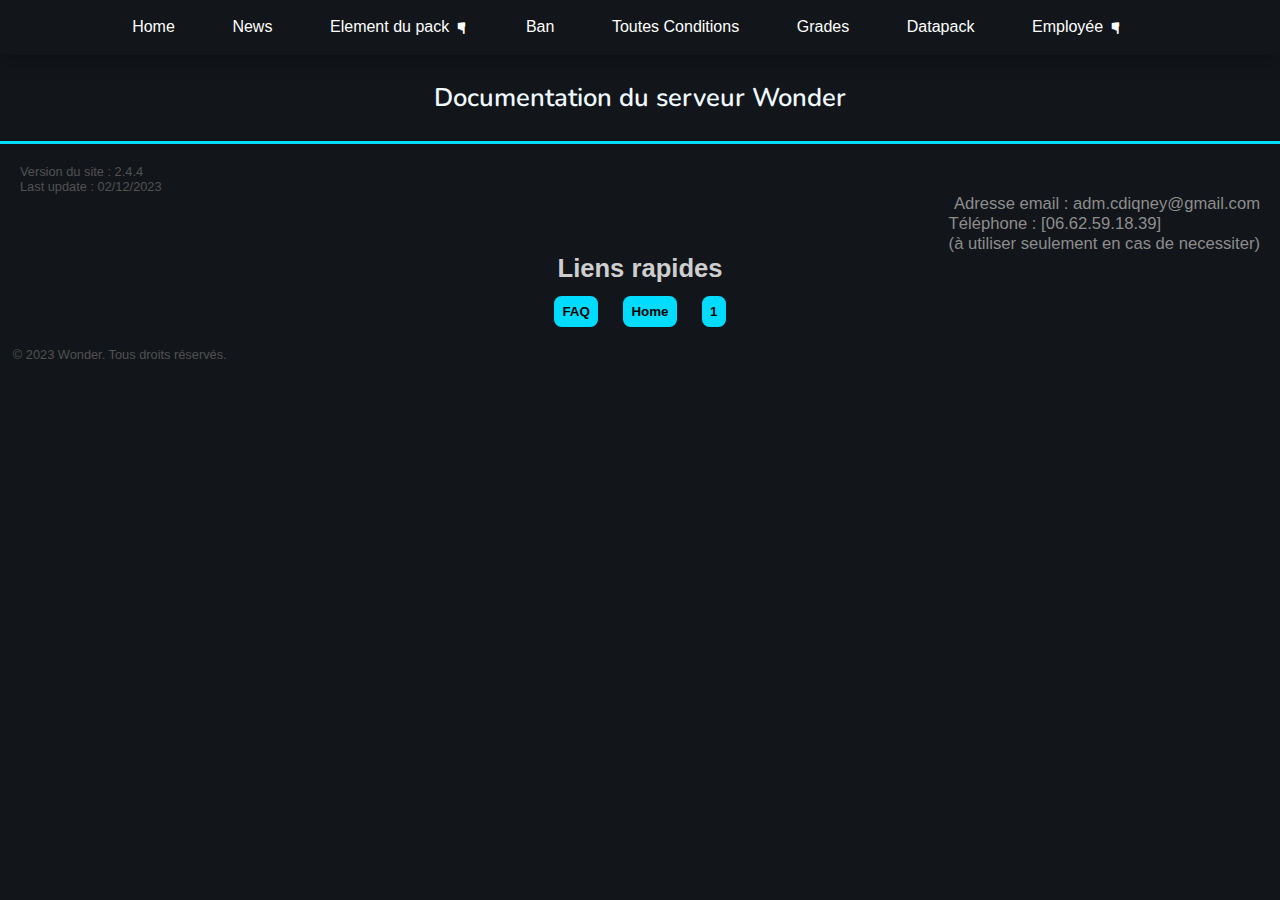
<file: Documentation/index.html>
<!DOCTYPE html>
<html lang="en">
<head>
    <meta charset="UTF-8">
    <meta name="viewport" content="width=device-width, initial-scale=1.0">
    <title>Documentation | Wonder</title>
    <link rel="stylesheet" href="style.css">
    <link rel="stylesheet" href="autrestyle.css">
    <link rel="stylesheet" href="https://fonts.googleapis.com/css2?family=Material+Symbols+Outlined:opsz,wght,FILL,GRAD@24,400,0,0" />
    <link rel="shortcut icon" href="img/logo wonder.png" type="image/x-icon">
</head>
<body>
    <div id="passwordModalcust" class="modalcust">
        <div class="modalcust-content">
          <div class="divIDimg">
            <img class="imgID" src="img/Wonder ID.png" alt="My Wonder ID" >
          </div>
            <h2>Entrez le mot de passe</h2>
            <h1 class="EcranTP">Malheureusement la magie ne fonctionne<br>pas encore sur téléphone,<br>Rend toi sur un ordinateur pour pouvoir y acceder !</h1>
            <input type="password" id="passwordInput" placeholder="Votre MDP">
            <button id="checkPassword">Vérifier</button>
            <p class="P1">Des problèmes avec votre Identifiant ?<br>Contact ton superieur</p>
            <div class="footer-bottom">
              <p>&copy; 2023 Wonder. Tous droits réservés.</p>
          </div>
        </div>
    </div>

    <div id="overlay"></div>
    <script src="script.js"></script>
    <ul>
        <li><a href="index.html">Home</a></li>
        <li><a href="#news">News</a></li>
        <li class="dropdown">
            <a href="javascript:void(0)" class="dropbtn">Element du pack<div class="rotation-container">&#x261B;</div></a>
            <div class="dropdown-content">
              <a href="objets.html">Objet</a>
              <a href="son.html">Son</a>
            </div>
          </li>
        <li><a href="ban.html">Ban</a></li>
        <li><a href="ban.html">Toutes Conditions</a></li>
        <li><a href="ban.html">Grades</a></li>
        <li><a href="objets.html">Datapack</a></li>
        <li class="dropdown">
          <a href="javascript:void(0)" class="dropbtn">Employée<div class="rotation-container">&#x261B;</div></a>
          <div class="dropdown-content">
            <a href="#">CastMember</a>
            <a href="builder.html">Builder</a>
            <a href="technicien.html">Technicien</a>
            <a href="#">Directeur</a>
            <a href="#">Administrateur</a>
            <a href="#">Designer</a>
            <a href="#">Manager</a>
          </div>
        </li>
      </ul>


      <button id="scrollToTopBtn" onclick="scrollToTop()">
        <span class="material-symbols-outlined">
            expand_less
            </span>
      </button>
        <!--         closing navbar  -->
    
    <h1 class="title">Documentation du serveur Wonder</h1>
    <!-- <div class="container">
        <div class="box">Création du site intranet</div>
        <div class="box">Contenu 2</div>
    </div>-->

    <footer>
      <div class="footer-content">
          <div class="footer-section contact">
              <h3 class="vrsite">Version du site : 2.4.4<br>Last update : 02/12/2023</h3>
              <p>Adresse email : adm.cdiqney@gmail.com</p>
              <p>Téléphone : [06.62.59.18.39]<br>(à utiliser seulement en cas de necessiter)</p>
          </div>
          <h3 class="T-lienR">Liens rapides</h3>
          <div class="hrbuttonFoot">
                  <button>FAQ</button>
                  <button onclick="window.location.href='index.html'">Home</button>
                  <button>1</button>
          </div>
  
          <!--<div class="footer-section social">
              <h3>R</h3>
              <ul>
                  <li><a href="#" target="_blank"><i class="fab fa-facebook"></i></a></li>
                  <li><a href="#" target="_blank"><i class="fab fa-twitter"></i></a></li>
                  <li><a href="#" target="_blank"><i class="fab fa-instagram"></i></a></li>
              </ul>
          </div>-->
      </div>
  
      <div class="footer-bottom">
          <p>&copy; 2023 Wonder. Tous droits réservés.</p>
      </div>
  </footer>
</body>
</html>
</file>
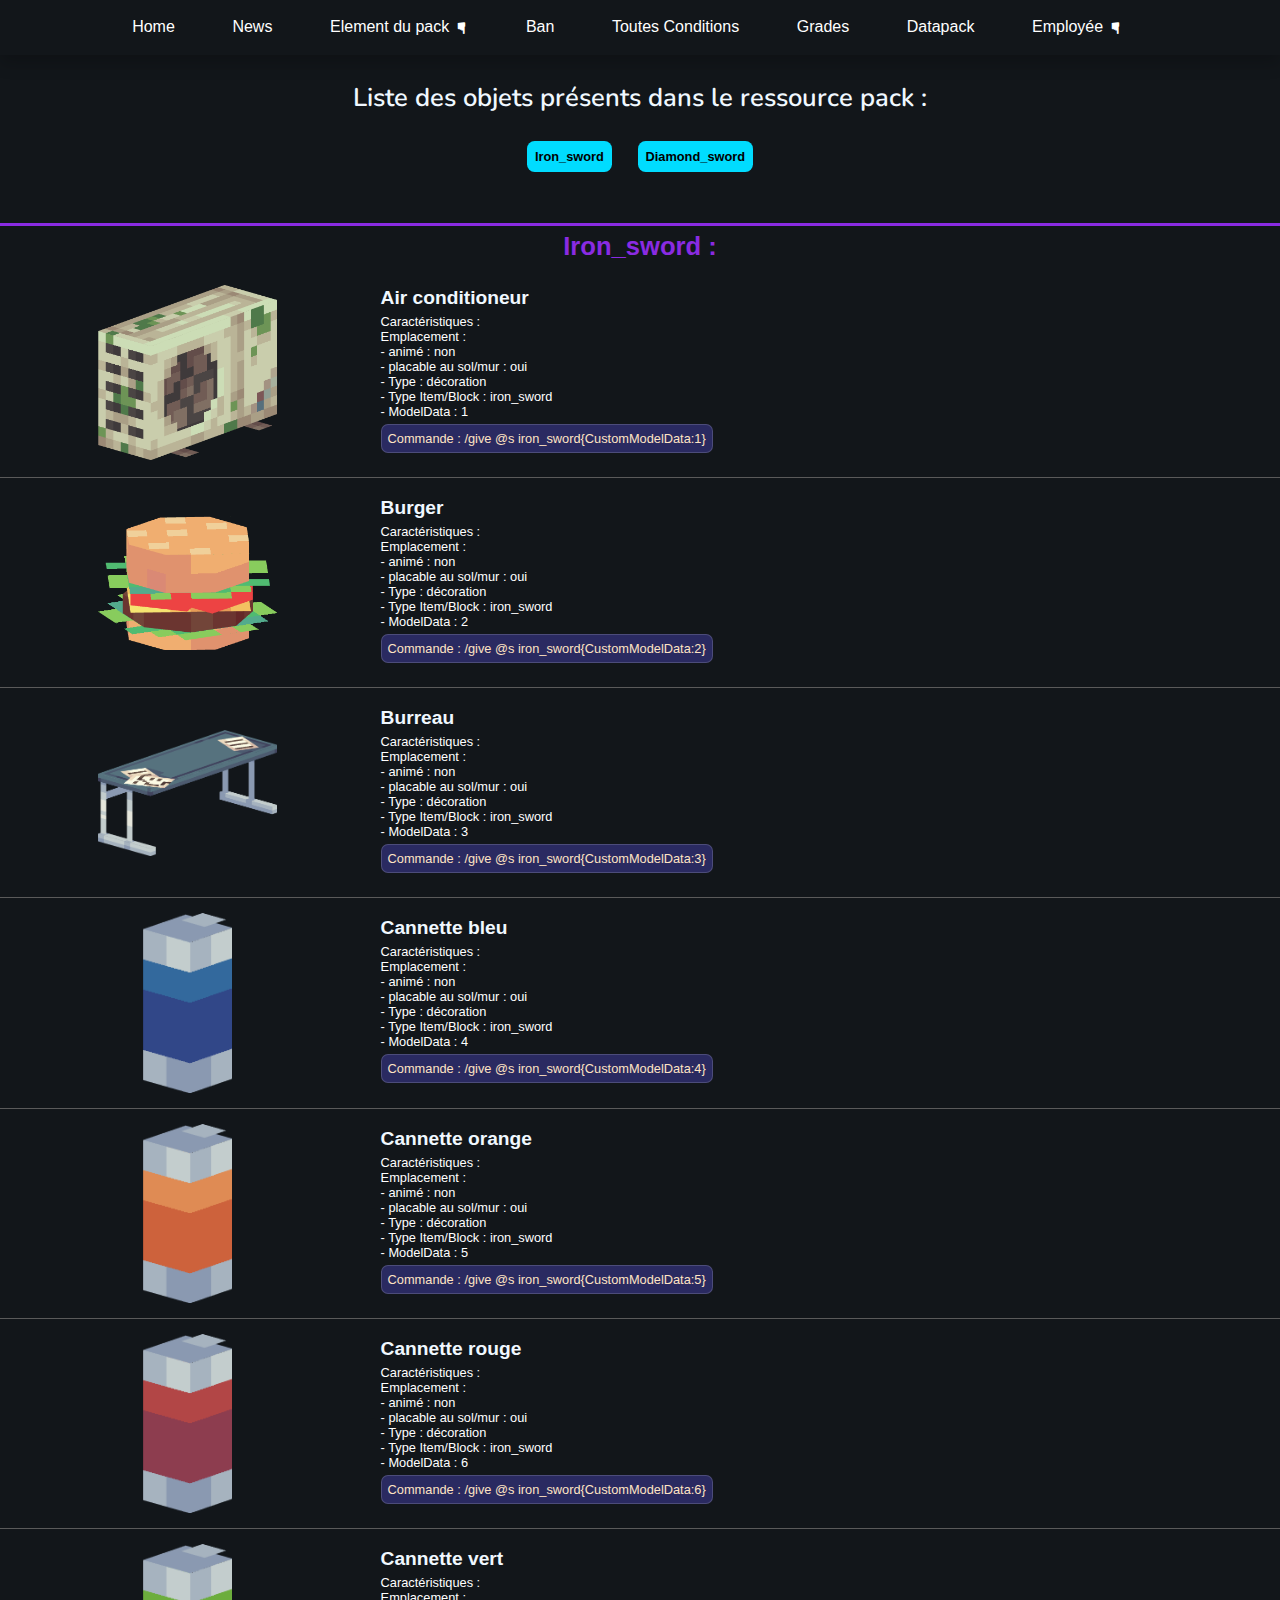
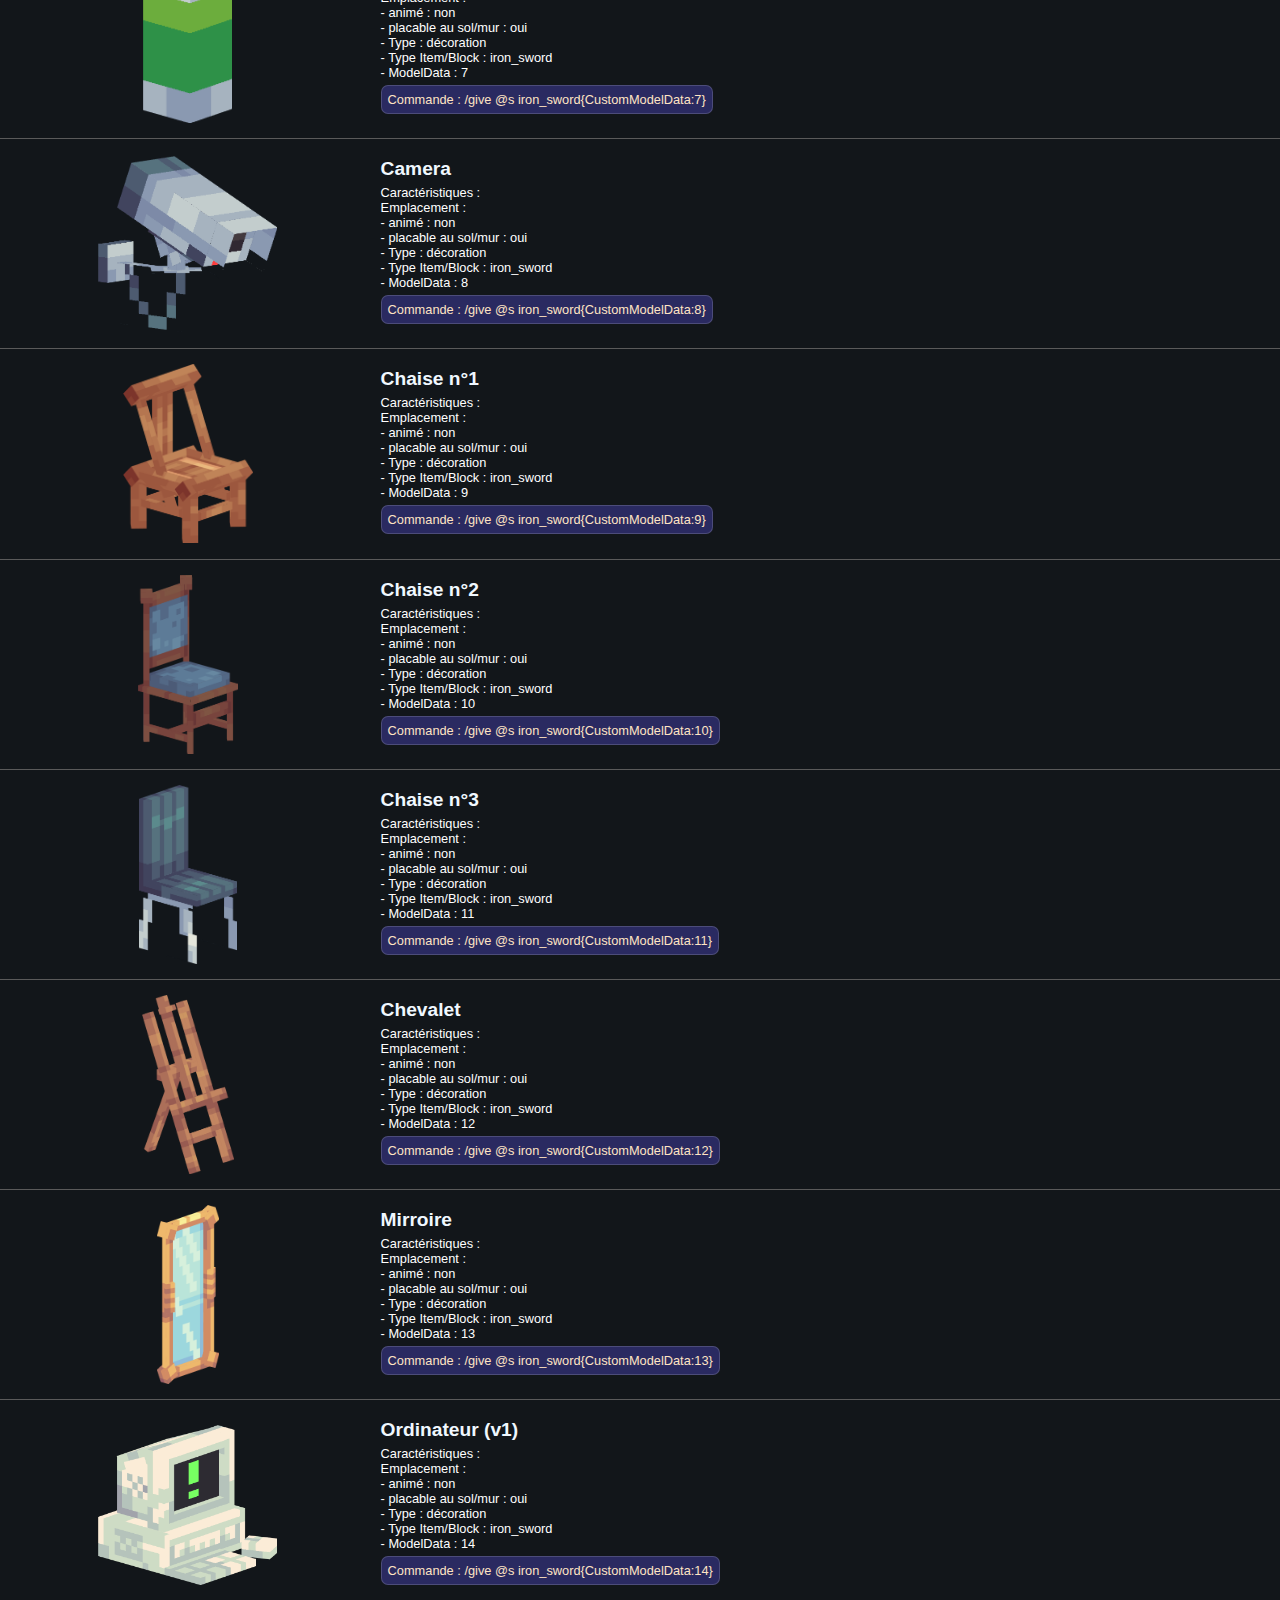
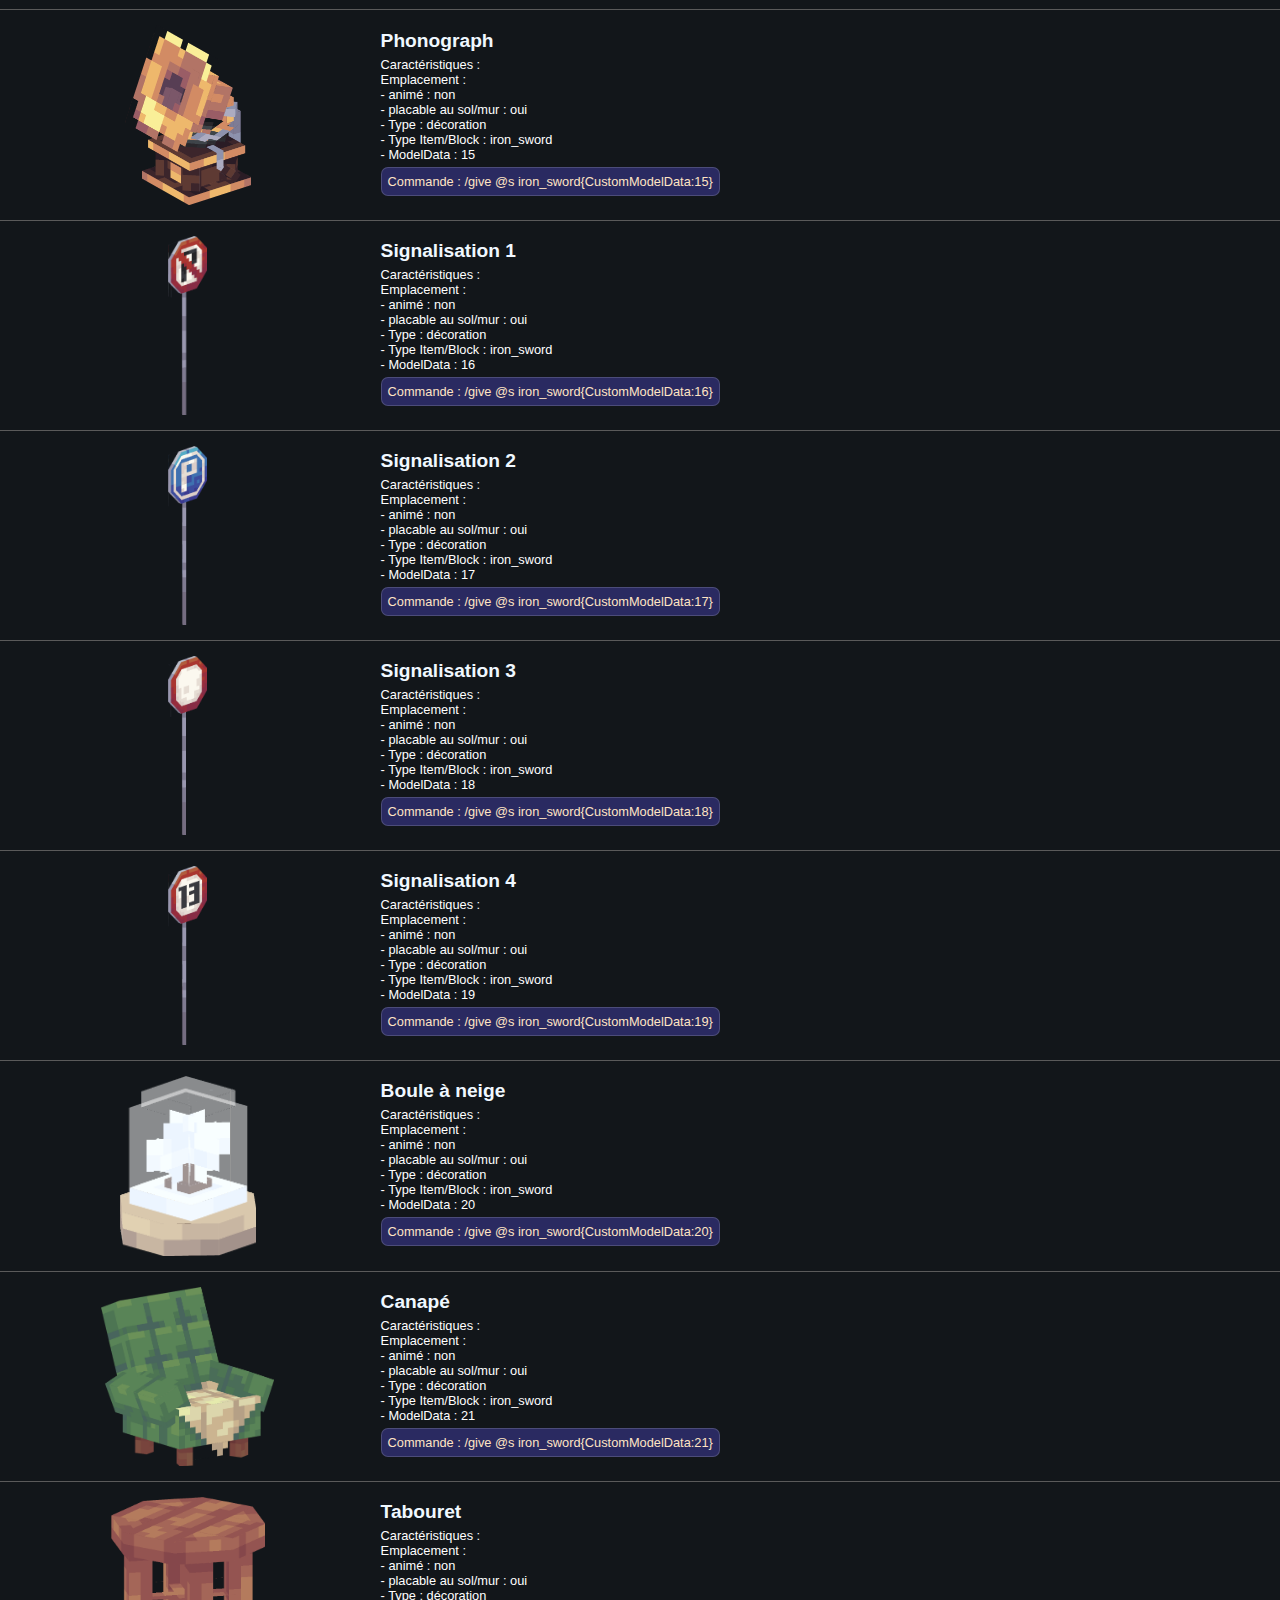
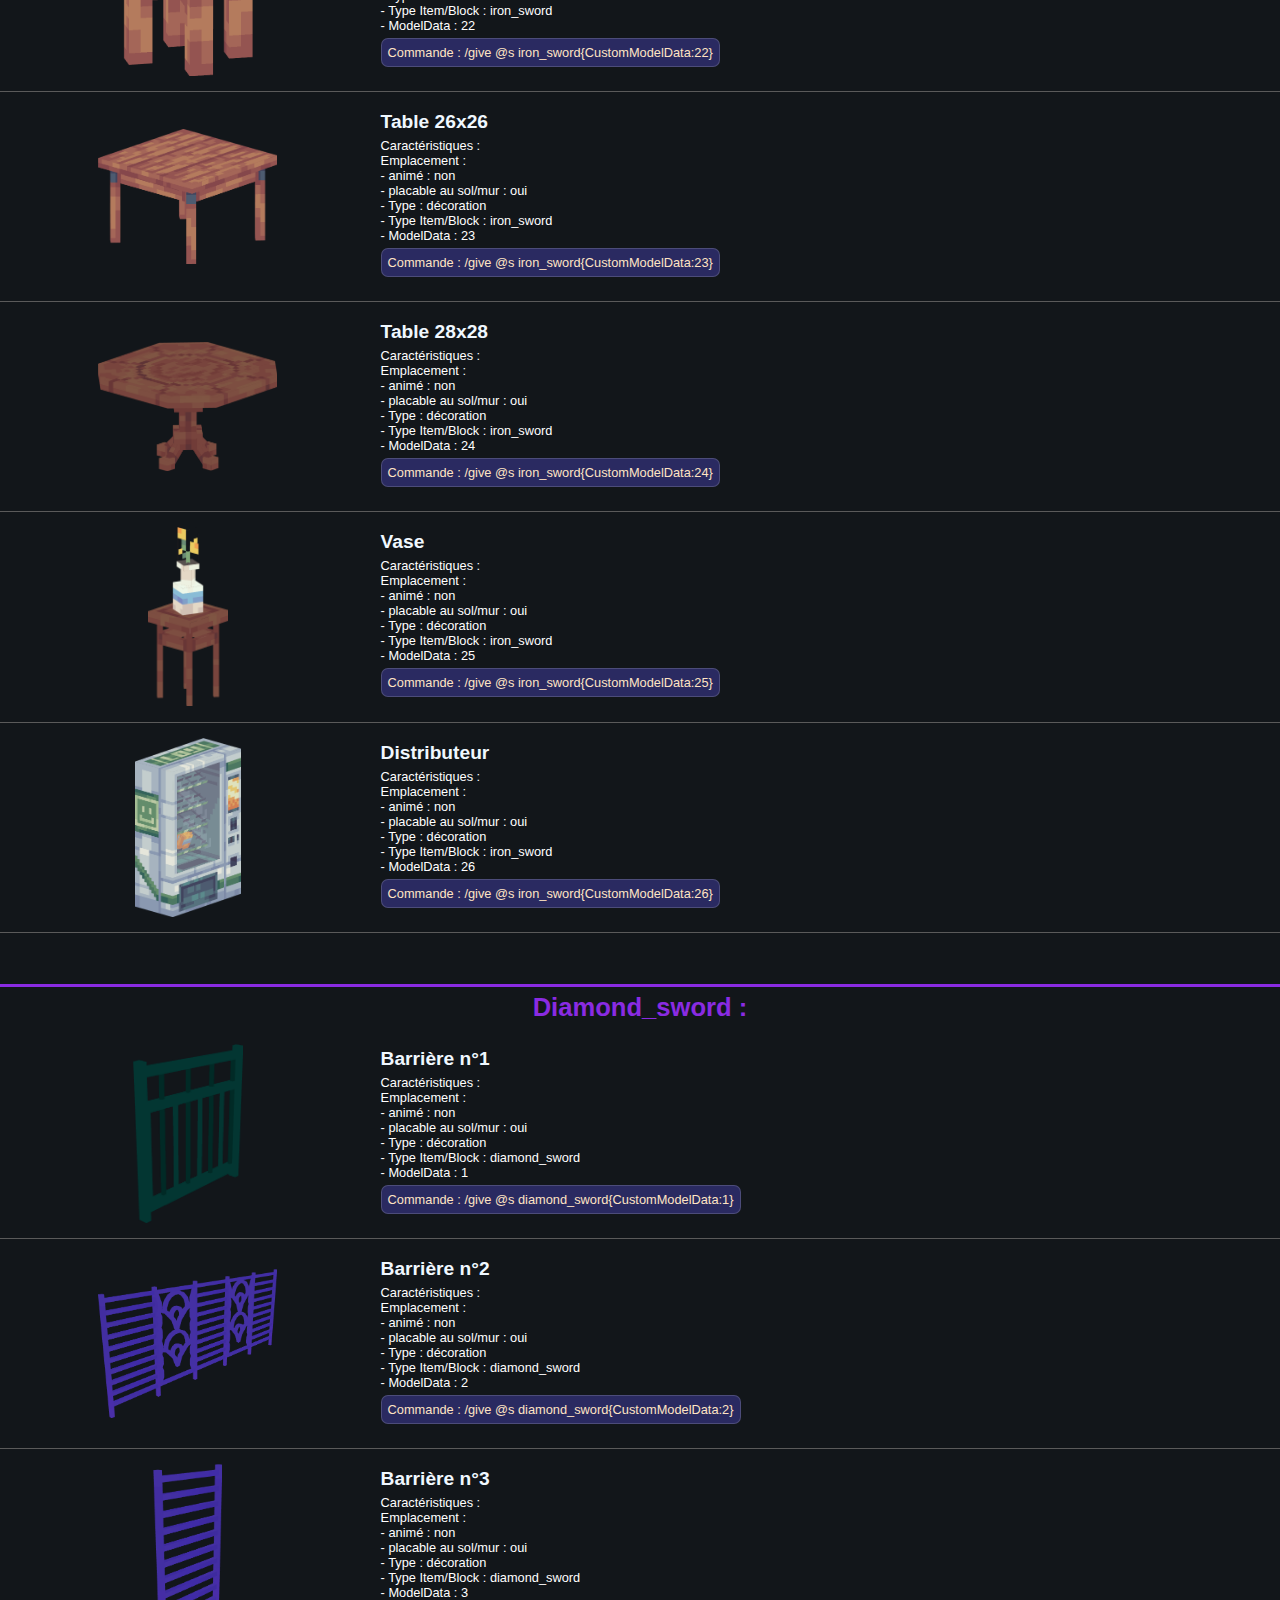
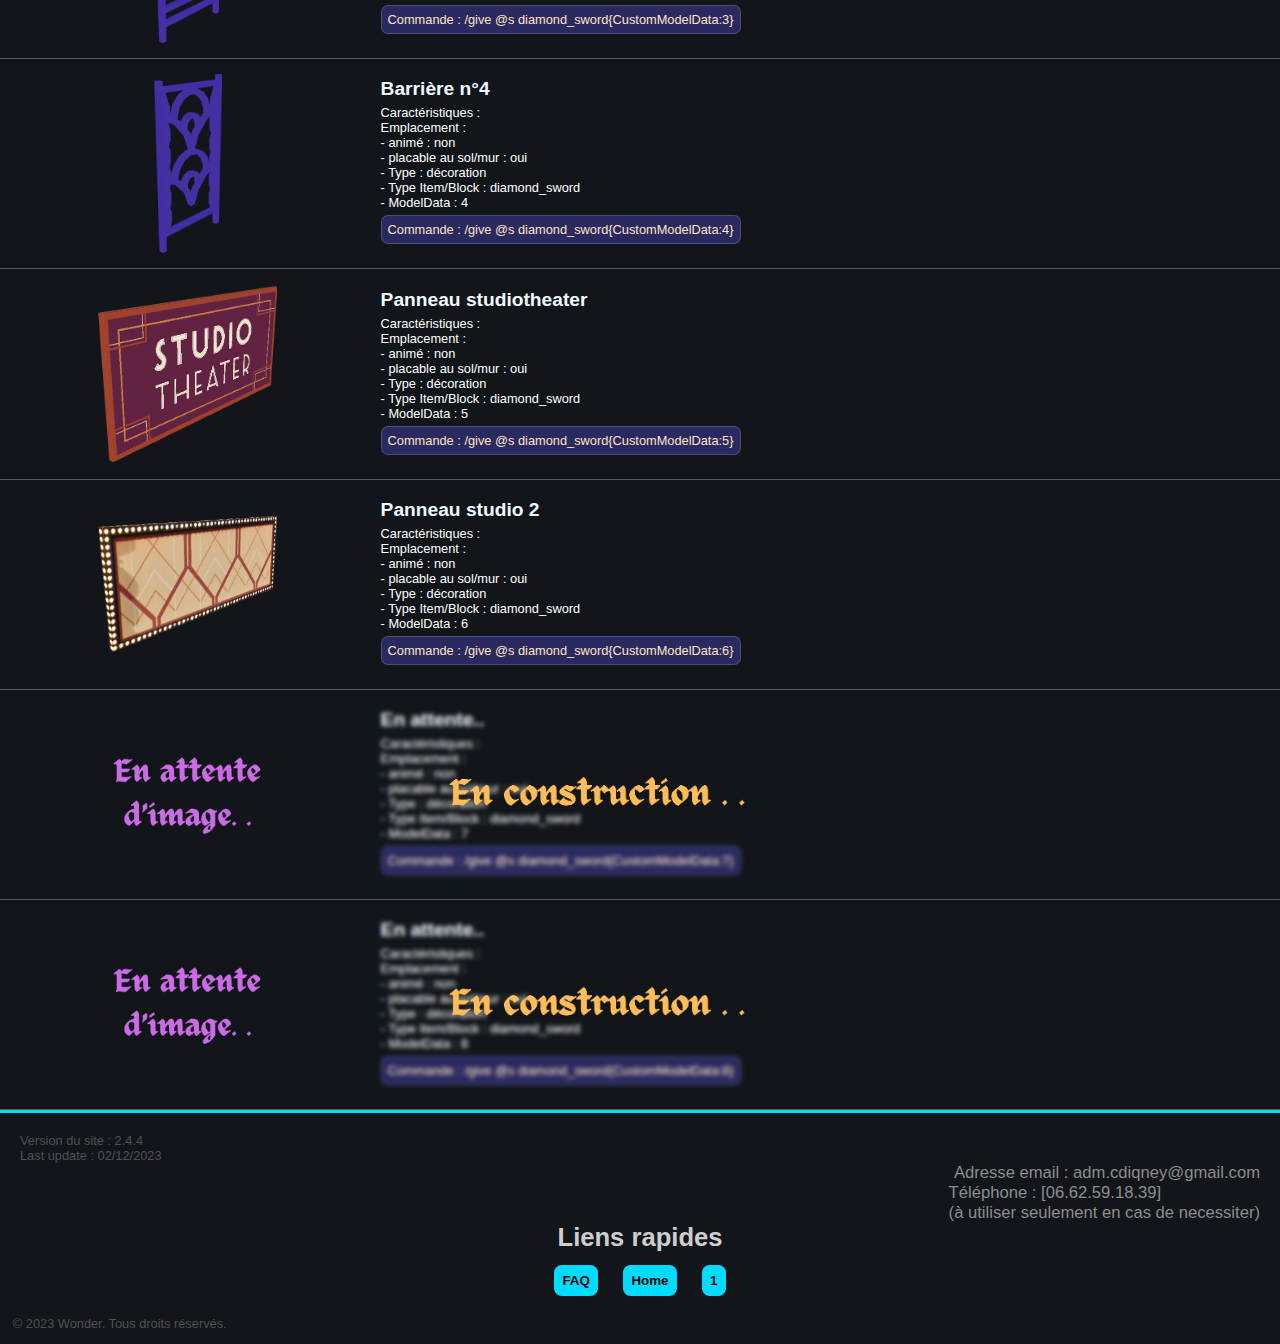
<file: Documentation/objets.html>
<!DOCTYPE html>
<html lang="en">
<head>
    <meta charset="UTF-8">
    <meta name="viewport" content="width=device-width, initial-scale=1.0">
    <link rel="stylesheet" href="https://fonts.googleapis.com/css2?family=Material+Symbols+Outlined:opsz,wght,FILL,GRAD@24,400,0,0" />
    <title>Objet du pack | Wonder</title>
    <link rel="stylesheet" href="style.css">
    <link rel="shortcut icon" href="img/logo wonder.png" type="image/x-icon">
    <style>
        .tooltip {
            position: absolute;
            display: none;
            background: rgba(19,5,19,0.9);
            border: 2px solid #2C0863;
            color: aliceblue;
            padding: 4px 10px;
            border-radius: 6px 6px;
            z-index: 999999999;
            box-shadow: 0px 0px 0 2px #000;
            font-family: 'MinecraftRegular','minecraftiaregular';
            font-size: 1vw;
            font-weight: normal;
            font-family: 'MC';
            text-align: center;
        }
    </style>
</head>
<body>

    

    <ul>
        <li><a href="index.html">Home</a></li>
        <li><a href="#news">News</a></li>
        <li class="dropdown">
            <a href="javascript:void(0)" class="dropbtn">Element du pack<div class="rotation-container">&#x261B;</div></a>
            <div class="dropdown-content">
              <a href="objets.html">Objet</a>
              <a href="son.html">Son</a>
            </div>
          </li>
        <li><a href="ban.html">Ban</a></li>
        <li><a href="ban.html">Toutes Conditions</a></li>
        <li><a href="ban.html">Grades</a></li>
        <li><a href="objets.html">Datapack</a></li>
        <li class="dropdown">
          <a href="javascript:void(0)" class="dropbtn">Employée<div class="rotation-container">&#x261B;</div></a>
          <div class="dropdown-content">
            <a href="#">CastMember</a>
            <a href="builder.html">Builder</a>
            <a href="technicien.html">Technicien</a>
            <a href="#">Directeur</a>
            <a href="#">Administrateur</a>
            <a href="#">Designer</a>
            <a href="#">Manager</a>
          </div>
        </li>
      </ul>
    
    <h2 class="title">Liste des objets présents dans le ressource pack :</h2>
    <div class="hrbutton">
        <button onclick="scrollToSection('iron_sword')" class="BLR">Iron_sword</button>
        <button onclick="scrollToSection('diamond_sword')" class="BLR">Diamond_sword</button>
    </div>
    <script>
        function scrollToSection(sectionId) {
          var section = document.getElementById(sectionId);
          section.scrollIntoView({ behavior: 'smooth' });
        }
      </script>
    <div>
        <h2 class="Type" id="iron_sword">Iron_sword :</h2>
    <div class="content">
        <div class="divImg">
            <img src="img/air_conditioner_unit.png" alt="Image">
        </div>
        <!-- <div class="constructionIMG"><img class="imgEC" src="/img/Enconstruction.png" alt=""></div> -->
        <div class="info">
            <h2>Air conditioneur</h2>
            <p>Caractéristiques :<br>Emplacement :<br>- animé : non<br>- placable au sol/mur : oui<br>- Type : décoration<br>- Type Item/Block : iron_sword<br>- ModelData : 1</p>
            <p class="commande" onclick="copyText(this)" onmouseover="showTooltip(this)" onmouseout="hideTooltip()">Commande : <span class="commandeText">/give @s iron_sword{CustomModelData:1}</span></p>
        </div>
    </div>
    <div class="content">
        <div class="divImg">
            <img src="img/burger.png" alt="Image">
        </div>
        <!-- <div class="constructionIMG"><img class="imgEC" src="/img/Enconstruction.png" alt=""></div> -->
        <div class="info">
            <h2>Burger</h2>
            <p>Caractéristiques :<br>Emplacement :<br>- animé : non<br>- placable au sol/mur : oui<br>- Type : décoration<br>- Type Item/Block : iron_sword<br>- ModelData : 2</p>
            <p class="commande" onclick="copyText(this)" onmouseover="showTooltip(this)" onmouseout="hideTooltip()">Commande : <span class="commandeText">/give @s iron_sword{CustomModelData:2}</span></p>
        </div>
    </div>
    <div class="content">
        <div class="divImg">
            <img src="img/burreau.png" alt="Image">
        </div>        
        <!-- <div class="constructionIMG"><img class="imgEC" src="/img/Enconstruction.png" alt=""></div> -->
        <div class="info">
            <h2>Burreau</h2>
            <p>Caractéristiques :<br>Emplacement :<br>- animé : non<br>- placable au sol/mur : oui<br>- Type : décoration<br>- Type Item/Block : iron_sword<br>- ModelData : 3</p>
            <p class="commande" onclick="copyText(this)" onmouseover="showTooltip(this)" onmouseout="hideTooltip()">Commande : <span class="commandeText">/give @s iron_sword{CustomModelData:3}</span></p>
        </div>
    </div>
    <div class="content">
        <div class="divImg">
            <img src="img/cannettebleu.png" alt="Image">
        </div>        
        <!-- <div class="constructionIMG"><img class="imgEC" src="/img/Enconstruction.png" alt=""></div> -->
        <div class="info">
            <h2>Cannette bleu</h2>
            <p>Caractéristiques :<br>Emplacement :<br>- animé : non<br>- placable au sol/mur : oui<br>- Type : décoration<br>- Type Item/Block : iron_sword<br>- ModelData : 4</p>
            <p class="commande" onclick="copyText(this)" onmouseover="showTooltip(this)" onmouseout="hideTooltip()">Commande : <span class="commandeText">/give @s iron_sword{CustomModelData:4}</span></p>
        </div>
    </div>
    <div class="content">
        <div class="divImg">
            <img src="img/cannetteorange.png" alt="Image">
        </div>        
        <!-- <div class="constructionIMG"><img class="imgEC" src="/img/Enconstruction.png" alt=""></div> -->
        <div class="info">
            <h2>Cannette orange</h2>
            <p>Caractéristiques :<br>Emplacement :<br>- animé : non<br>- placable au sol/mur : oui<br>- Type : décoration<br>- Type Item/Block : iron_sword<br>- ModelData : 5</p>
            <p class="commande" onclick="copyText(this)" onmouseover="showTooltip(this)" onmouseout="hideTooltip()">Commande : <span class="commandeText">/give @s iron_sword{CustomModelData:5}</span></p>
        </div>
    </div>
    <div class="content">
        <div class="divImg">
            <img src="img/cannetterouge.png" alt="Image">
        </div>        
        <!-- <div class="constructionIMG"><img class="imgEC" src="/img/Enconstruction.png" alt=""></div> -->
        <div class="info">
            <h2>Cannette rouge</h2>
            <p>Caractéristiques :<br>Emplacement :<br>- animé : non<br>- placable au sol/mur : oui<br>- Type : décoration<br>- Type Item/Block : iron_sword<br>- ModelData : 6</p>
            <p class="commande" onclick="copyText(this)" onmouseover="showTooltip(this)" onmouseout="hideTooltip()">Commande : <span class="commandeText">/give @s iron_sword{CustomModelData:6}</span></p>
        </div>
    </div>
    <div class="content">
        <div class="divImg">
            <img src="img/cannettevert.png" alt="Image">
        </div>        
        <!-- <div class="constructionIMG"><img class="imgEC" src="/img/Enconstruction.png" alt=""></div> -->
        <div class="info">
            <h2>Cannette vert</h2>
            <p>Caractéristiques :<br>Emplacement :<br>- animé : non<br>- placable au sol/mur : oui<br>- Type : décoration<br>- Type Item/Block : iron_sword<br>- ModelData : 7</p>
            <p class="commande" onclick="copyText(this)" onmouseover="showTooltip(this)" onmouseout="hideTooltip()">Commande : <span class="commandeText">/give @s iron_sword{CustomModelData:7}</span></p>
        </div>
    </div>
    <div class="content">
        <div class="divImg">
            <img src="img/cctv_camera.png" alt="Image">
        </div>        
        <!-- <div class="constructionIMG"><img class="imgEC" src="/img/Enconstruction.png" alt=""></div> -->
        <div class="info">
            <h2>Camera</h2>
            <p>Caractéristiques :<br>Emplacement :<br>- animé : non<br>- placable au sol/mur : oui<br>- Type : décoration<br>- Type Item/Block : iron_sword<br>- ModelData : 8</p>
            <p class="commande" onclick="copyText(this)" onmouseover="showTooltip(this)" onmouseout="hideTooltip()">Commande : <span class="commandeText">/give @s iron_sword{CustomModelData:8}</span></p>
        </div>
    </div>
    <div class="content">
        <div class="divImg">
            <img src="img/chaise.png" alt="Image">
        </div>        
        <!-- <div class="constructionIMG"><img class="imgEC" src="/img/Enconstruction.png" alt=""></div> -->
        <div class="info">
            <h2>Chaise n°1</h2>
            <p>Caractéristiques :<br>Emplacement :<br>- animé : non<br>- placable au sol/mur : oui<br>- Type : décoration<br>- Type Item/Block : iron_sword<br>- ModelData : 9</p>
            <p class="commande" onclick="copyText(this)" onmouseover="showTooltip(this)" onmouseout="hideTooltip()">Commande : <span class="commandeText">/give @s iron_sword{CustomModelData:9}</span></p>
        </div>
    </div>
    <div class="content">
        <div class="divImg">
            <img src="img/chaise2.png" alt="Image">
        </div>        
        <!-- <div class="constructionIMG"><img class="imgEC" src="/img/Enconstruction.png" alt=""></div> -->
        <div class="info">
            <h2>Chaise n°2</h2>
            <p>Caractéristiques :<br>Emplacement :<br>- animé : non<br>- placable au sol/mur : oui<br>- Type : décoration<br>- Type Item/Block : iron_sword<br>- ModelData : 10</p>
            <p class="commande" onclick="copyText(this)" onmouseover="showTooltip(this)" onmouseout="hideTooltip()">Commande : <span class="commandeText">/give @s iron_sword{CustomModelData:10}</span></p>
        </div>
    </div>
    <div class="content">
        <div class="divImg">
            <img src="img/chaise3.png" alt="Image">
        </div>        
        <!-- <div class="constructionIMG"><img class="imgEC" src="/img/Enconstruction.png" alt=""></div> -->
        <div class="info">
            <h2>Chaise n°3</h2>
            <p>Caractéristiques :<br>Emplacement :<br>- animé : non<br>- placable au sol/mur : oui<br>- Type : décoration<br>- Type Item/Block : iron_sword<br>- ModelData : 11</p>
            <p class="commande" onclick="copyText(this)" onmouseover="showTooltip(this)" onmouseout="hideTooltip()">Commande : <span class="commandeText">/give @s iron_sword{CustomModelData:11}</span></p>
        </div>
    </div>
    <div class="content">
        <div class="divImg">
            <img src="img/easel.png" alt="Image">
        </div>        
        <!-- <div class="constructionIMG"><img class="imgEC" src="/img/Enconstruction.png" alt=""></div> -->
        <div class="info">
            <h2>Chevalet</h2>
            <p>Caractéristiques :<br>Emplacement :<br>- animé : non<br>- placable au sol/mur : oui<br>- Type : décoration<br>- Type Item/Block : iron_sword<br>- ModelData : 12</p>
            <p class="commande" onclick="copyText(this)" onmouseover="showTooltip(this)" onmouseout="hideTooltip()">Commande : <span class="commandeText">/give @s iron_sword{CustomModelData:12}</span></p>
        </div>
    </div>
    <div class="content">
        <div class="divImg">
            <img src="img/mirror.png" alt="Image">
        </div>        
        <!-- <div class="constructionIMG"><img class="imgEC" src="/img/Enconstruction.png" alt=""></div> -->
        <div class="info">
            <h2>Mirroire</h2>
            <p>Caractéristiques :<br>Emplacement :<br>- animé : non<br>- placable au sol/mur : oui<br>- Type : décoration<br>- Type Item/Block : iron_sword<br>- ModelData : 13</p>
            <p class="commande" onclick="copyText(this)" onmouseover="showTooltip(this)" onmouseout="hideTooltip()">Commande : <span class="commandeText">/give @s iron_sword{CustomModelData:13}</span></p>
        </div>
    </div>
    <div class="content">
        <div class="divImg">
            <img src="img/pc.png" alt="Image">
        </div>        
        <!-- <div class="constructionIMG"><img class="imgEC" src="/img/Enconstruction.png" alt=""></div> -->
        <div class="info">
            <h2>Ordinateur (v1)</h2>
            <p>Caractéristiques :<br>Emplacement :<br>- animé : non<br>- placable au sol/mur : oui<br>- Type : décoration<br>- Type Item/Block : iron_sword<br>- ModelData : 14</p>
            <p class="commande" onclick="copyText(this)" onmouseover="showTooltip(this)" onmouseout="hideTooltip()">Commande : <span class="commandeText">/give @s iron_sword{CustomModelData:14}</span></p>
        </div>
    </div>
    <div class="content">
        <div class="divImg">
            <img src="img/phonograph.png" alt="Image">
        </div>        
        <!-- <div class="constructionIMG"><img class="imgEC" src="/img/Enconstruction.png" alt=""></div> -->
        <div class="info">
            <h2>Phonograph</h2>
            <p>Caractéristiques :<br>Emplacement :<br>- animé : non<br>- placable au sol/mur : oui<br>- Type : décoration<br>- Type Item/Block : iron_sword<br>- ModelData : 15</p>
            <p class="commande" onclick="copyText(this)" onmouseover="showTooltip(this)" onmouseout="hideTooltip()">Commande : <span class="commandeText">/give @s iron_sword{CustomModelData:15}</span></p>
        </div>
    </div>
    <div class="content">
        <div class="divImg">
            <img src="img/sign_0.png" alt="Image">
        </div>        
        <!-- <div class="constructionIMG"><img class="imgEC" src="/img/Enconstruction.png" alt=""></div> -->
        <div class="info">
            <h2>Signalisation 1</h2>
            <p>Caractéristiques :<br>Emplacement :<br>- animé : non<br>- placable au sol/mur : oui<br>- Type : décoration<br>- Type Item/Block : iron_sword<br>- ModelData : 16</p>
            <p class="commande" onclick="copyText(this)" onmouseover="showTooltip(this)" onmouseout="hideTooltip()">Commande : <span class="commandeText">/give @s iron_sword{CustomModelData:16}</span></p>
        </div>
    </div>
    <div class="content">
        <div class="divImg">
            <img src="img/sign_1.png" alt="Image">
        </div>        
        <!-- <div class="constructionIMG"><img class="imgEC" src="/img/Enconstruction.png" alt=""></div> -->
        <div class="info">
            <h2>Signalisation 2</h2>
            <p>Caractéristiques :<br>Emplacement :<br>- animé : non<br>- placable au sol/mur : oui<br>- Type : décoration<br>- Type Item/Block : iron_sword<br>- ModelData : 17</p>
            <p class="commande" onclick="copyText(this)" onmouseover="showTooltip(this)" onmouseout="hideTooltip()">Commande : <span class="commandeText">/give @s iron_sword{CustomModelData:17}</span></p>
        </div>
    </div>
    <div class="content">
        <div class="divImg">
            <img src="img/sign_2.png" alt="Image">
        </div>        
        <!-- <div class="constructionIMG"><img class="imgEC" src="/img/Enconstruction.png" alt=""></div> -->
        <div class="info">
            <h2>Signalisation 3</h2>
            <p>Caractéristiques :<br>Emplacement :<br>- animé : non<br>- placable au sol/mur : oui<br>- Type : décoration<br>- Type Item/Block : iron_sword<br>- ModelData : 18</p>
            <p class="commande" onclick="copyText(this)" onmouseover="showTooltip(this)" onmouseout="hideTooltip()">Commande : <span class="commandeText">/give @s iron_sword{CustomModelData:18}</span></p>
        </div>
    </div>
    <div class="content">
        <div class="divImg">
            <img src="img/sign_3.png" alt="Image">
        </div>        
        <!-- <div class="constructionIMG"><img class="imgEC" src="/img/Enconstruction.png" alt=""></div> -->
        <div class="info">
            <h2>Signalisation 4</h2>
            <p>Caractéristiques :<br>Emplacement :<br>- animé : non<br>- placable au sol/mur : oui<br>- Type : décoration<br>- Type Item/Block : iron_sword<br>- ModelData : 19</p>
            <p class="commande" onclick="copyText(this)" onmouseover="showTooltip(this)" onmouseout="hideTooltip()">Commande : <span class="commandeText">/give @s iron_sword{CustomModelData:19}</span></p>
        </div>
    </div>
    <div class="content">
        <div class="divImg">
            <img src="img/snowglobe.png" alt="Image">
        </div>        
        <!-- <div class="constructionIMG"><img class="imgEC" src="/img/Enconstruction.png" alt=""></div> -->
        <div class="info">
            <h2>Boule à neige</h2>
            <p>Caractéristiques :<br>Emplacement :<br>- animé : non<br>- placable au sol/mur : oui<br>- Type : décoration<br>- Type Item/Block : iron_sword<br>- ModelData : 20</p>
            <p class="commande" onclick="copyText(this)" onmouseover="showTooltip(this)" onmouseout="hideTooltip()">Commande : <span class="commandeText">/give @s iron_sword{CustomModelData:20}</span></p>
        </div>
    </div>
    <div class="content">
        <div class="divImg">
            <img src="img/sofa.png" alt="Image">
        </div>        
        <!-- <div class="constructionIMG"><img class="imgEC" src="/img/Enconstruction.png" alt=""></div> -->
        <div class="info">
            <h2>Canapé</h2>
            <p>Caractéristiques :<br>Emplacement :<br>- animé : non<br>- placable au sol/mur : oui<br>- Type : décoration<br>- Type Item/Block : iron_sword<br>- ModelData : 21</p>
            <p class="commande" onclick="copyText(this)" onmouseover="showTooltip(this)" onmouseout="hideTooltip()">Commande : <span class="commandeText">/give @s iron_sword{CustomModelData:21}</span></p>
        </div>
    </div>
    <div class="content">
        <div class="divImg">
            <img src="img/stool.png" alt="Image">
        </div>        
        <!-- <div class="constructionIMG"><img class="imgEC" src="/img/Enconstruction.png" alt=""></div> -->
        <div class="info">
            <h2>Tabouret</h2>
            <p>Caractéristiques :<br>Emplacement :<br>- animé : non<br>- placable au sol/mur : oui<br>- Type : décoration<br>- Type Item/Block : iron_sword<br>- ModelData : 22</p>
            <p class="commande" onclick="copyText(this)" onmouseover="showTooltip(this)" onmouseout="hideTooltip()">Commande : <span class="commandeText">/give @s iron_sword{CustomModelData:22}</span></p>
        </div>
    </div>
    <div class="content">
        <div class="divImg">
            <img src="img/table_26x26.png" alt="Image">
        </div>        
        <!-- <div class="constructionIMG"><img class="imgEC" src="/img/Enconstruction.png" alt=""></div> -->
        <div class="info">
            <h2>Table 26x26</h2>
            <p>Caractéristiques :<br>Emplacement :<br>- animé : non<br>- placable au sol/mur : oui<br>- Type : décoration<br>- Type Item/Block : iron_sword<br>- ModelData : 23</p>
            <p class="commande" onclick="copyText(this)" onmouseover="showTooltip(this)" onmouseout="hideTooltip()">Commande : <span class="commandeText">/give @s iron_sword{CustomModelData:23}</span></p>
        </div>
    </div>
    <div class="content">
        <div class="divImg">
            <img src="img/table_28x28.png" alt="Image">
        </div>        
        <!-- <div class="constructionIMG"><img class="imgEC" src="/img/Enconstruction.png" alt=""></div> -->
        <div class="info">
            <h2>Table 28x28</h2>
            <p>Caractéristiques :<br>Emplacement :<br>- animé : non<br>- placable au sol/mur : oui<br>- Type : décoration<br>- Type Item/Block : iron_sword<br>- ModelData : 24</p>
            <p class="commande" onclick="copyText(this)" onmouseover="showTooltip(this)" onmouseout="hideTooltip()">Commande : <span class="commandeText">/give @s iron_sword{CustomModelData:24}</span></p>
        </div>
    </div>
    <div class="content">
        <div class="divImg">
            <img src="img/vase.png" alt="Image">
        </div>        
        <!-- <div class="constructionIMG"><img class="imgEC" src="/img/Enconstruction.png" alt=""></div> -->
        <div class="info">
            <h2>Vase</h2>
            <p>Caractéristiques :<br>Emplacement :<br>- animé : non<br>- placable au sol/mur : oui<br>- Type : décoration<br>- Type Item/Block : iron_sword<br>- ModelData : 25</p>
            <p class="commande" onclick="copyText(this)" onmouseover="showTooltip(this)" onmouseout="hideTooltip()">Commande : <span class="commandeText">/give @s iron_sword{CustomModelData:25}</span></p>
        </div>
    </div>
    <div class="content">
        <div class="divImg">
            <img src="img/vending_machine.png" alt="Image">
        </div>        
        <!-- <div class="constructionIMG"><img class="imgEC" src="/img/Enconstruction.png" alt=""></div> -->
        <div class="info">
            <h2>Distributeur</h2>
            <p>Caractéristiques :<br>Emplacement :<br>- animé : non<br>- placable au sol/mur : oui<br>- Type : décoration<br>- Type Item/Block : iron_sword<br>- ModelData : 26</p>
            <p class="commande" onclick="copyText(this)" onmouseover="showTooltip(this)" onmouseout="hideTooltip()">Commande : <span class="commandeText">/give @s iron_sword{CustomModelData:26}</span></p>
        </div>
    </div>
    </div>


    <div>
        <h2 class="Type" id="diamond_sword">Diamond_sword :</h2>
    <div class="content">
        <div class="divImg">
            <img src="img/barriere.png" alt="Image">
        </div>
        <!-- <div class="constructionIMG"><img class="imgEC" src="/img/Enconstruction.png" alt=""></div> -->
        <div class="info">
            <h2>Barrière n°1</h2>
            <p>Caractéristiques :<br>Emplacement :<br>- animé : non<br>- placable au sol/mur : oui<br>- Type : décoration<br>- Type Item/Block : diamond_sword<br>- ModelData : 1</p>
            <p class="commande" onclick="copyText(this)" onmouseover="showTooltip(this)" onmouseout="hideTooltip()">Commande : <span class="commandeText">/give @s diamond_sword{CustomModelData:1}</span></p>
        </div>
    </div>
    <div class="content">
        <div class="divImg">
            <img src="img/barrierstudio2.png" alt="Image">
        </div>
        <!-- <div class="constructionIMG"><img class="imgEC" src="/img/Enconstruction.png" alt=""></div> -->
        <div class="info">
            <h2>Barrière n°2</h2>
            <p>Caractéristiques :<br>Emplacement :<br>- animé : non<br>- placable au sol/mur : oui<br>- Type : décoration<br>- Type Item/Block : diamond_sword<br>- ModelData : 2</p>
            <p class="commande" onclick="copyText(this)" onmouseover="showTooltip(this)" onmouseout="hideTooltip()">Commande : <span class="commandeText">/give @s diamond_sword{CustomModelData:2}</span></p>
        </div>
    </div>
    <div class="content">
        <div class="divImg">
            <img src="img/barrierstudio2,1.png" alt="Image">
        </div>        
        <!-- <div class="constructionIMG"><img class="imgEC" src="/img/Enconstruction.png" alt=""></div> -->
        <div class="info">
            <h2>Barrière n°3</h2>
            <p>Caractéristiques :<br>Emplacement :<br>- animé : non<br>- placable au sol/mur : oui<br>- Type : décoration<br>- Type Item/Block : diamond_sword<br>- ModelData : 3</p>
            <p class="commande" onclick="copyText(this)" onmouseover="showTooltip(this)" onmouseout="hideTooltip()">Commande : <span class="commandeText">/give @s diamond_sword{CustomModelData:3}</span></p>
        </div>
    </div>
    <div class="content">
        <div class="divImg">
            <img src="img/barrierstudio2,2.png" alt="Image">
        </div>        
        <!-- <div class="constructionIMG"><img class="imgEC" src="/img/Enconstruction.png" alt=""></div> -->
        <div class="info">
            <h2>Barrière n°4</h2>
            <p>Caractéristiques :<br>Emplacement :<br>- animé : non<br>- placable au sol/mur : oui<br>- Type : décoration<br>- Type Item/Block : diamond_sword<br>- ModelData : 4</p>
            <p class="commande" onclick="copyText(this)" onmouseover="showTooltip(this)" onmouseout="hideTooltip()">Commande : <span class="commandeText">/give @s diamond_sword{CustomModelData:4}</span></p>
        </div>
    </div>
    <div class="content">
        <div class="divImg">
            <img src="img/studiotheater.png" alt="Image">
        </div>        
        <!-- <div class="constructionIMG"><img class="imgEC" src="/img/Enconstruction.png" alt=""></div> -->
        <div class="info">
            <h2>Panneau studiotheater</h2>
            <p>Caractéristiques :<br>Emplacement :<br>- animé : non<br>- placable au sol/mur : oui<br>- Type : décoration<br>- Type Item/Block : diamond_sword<br>- ModelData : 5</p>
            <p class="commande" onclick="copyText(this)" onmouseover="showTooltip(this)" onmouseout="hideTooltip()">Commande : <span class="commandeText">/give @s diamond_sword{CustomModelData:5}</span></p>
        </div>
    </div>
    <div class="content">
        <div class="divImg">
            <img src="img/panneaustudio2.png" alt="Image">
        </div>        
        <!-- <div class="constructionIMG"><img class="imgEC" src="/img/Enconstruction.png" alt=""></div> -->
        <div class="info">
            <h2>Panneau studio 2</h2>
            <p>Caractéristiques :<br>Emplacement :<br>- animé : non<br>- placable au sol/mur : oui<br>- Type : décoration<br>- Type Item/Block : diamond_sword<br>- ModelData : 6</p>
            <p class="commande" onclick="copyText(this)" onmouseover="showTooltip(this)" onmouseout="hideTooltip()">Commande : <span class="commandeText">/give @s diamond_sword{CustomModelData:6}</span></p>
        </div>
    </div>
    <div class="content">
        <div class="divImg">
            <img src="img/Attente.png" alt="Image">
        </div>
        <div class="constructionIMG"><img class="imgEC" src="img/Enconstruction.png" alt=""></div>
        <div class="info">
            <h2>En attente..</h2>
            <p>Caractéristiques :<br>Emplacement :<br>- animé : non<br>- placable au sol/mur : oui<br>- Type : décoration<br>- Type Item/Block : diamond_sword<br>- ModelData : 7</p>
            <p class="commande" onclick="copyText(this)" onmouseover="showTooltip(this)" onmouseout="hideTooltip()">Commande : <span class="commandeText">/give @s diamond_sword{CustomModelData:7}</span></p>
        </div>
    </div>
    <div class="content">
        <div class="divImg">
            <img src="img/Attente.png" alt="Image">
        </div>        
        <div class="constructionIMG"><img class="imgEC" src="img/Enconstruction.png" alt=""></div>
        <div class="info">
            <h2>En attente..</h2>
            <p>Caractéristiques :<br>Emplacement :<br>- animé : non<br>- placable au sol/mur : oui<br>- Type : décoration<br>- Type Item/Block : diamond_sword<br>- ModelData : 8</p>
            <p class="commande" onclick="copyText(this)" onmouseover="showTooltip(this)" onmouseout="hideTooltip()">Commande : <span class="commandeText">/give @s diamond_sword{CustomModelData:8}</span></p>
        </div>
    </div>
    </div>
    

    <div class="tooltip" id="tooltip">Clic pour copier</div>

    <button id="scrollToTopBtn" onclick="scrollToTop()">
        <span class="material-symbols-outlined">
            expand_less
            </span>
      </button>
      <script>
        // Fonction pour faire défiler la page jusqu'à une section
function scrollToSection(sectionId) {
  var section = document.getElementById(sectionId);
  section.scrollIntoView({ behavior: 'smooth' });
}

// Fonction pour faire défiler la page vers le haut
function scrollToTop() {
  window.scrollTo({ top: 0, behavior: 'smooth' });
}

// Gestion de l'affichage du bouton de retour en haut avec un effet de fondu
window.onscroll = function () {
  var scrollToTopBtn = document.getElementById('scrollToTopBtn');
  if (document.body.scrollTop > 20 || document.documentElement.scrollTop > 20) {
    scrollToTopBtn.style.display = 'block';
    scrollToTopBtn.classList.add('show');
  } else {
    scrollToTopBtn.classList.remove('show');
  }
};

      </script>

    <div id="passwordModalcust" class="modalcust">
        <div class="modalcust-content">
            <div class="divIDimg">
                <img class="imgID" src="img/Wonder ID.png" alt="My Wonder ID" >
            </div>            
            <h2>Entrez le mot de passe</h2>
            <h1 class="EcranTP">Malheureusement la magie ne fonctionne<br>pas encore sur téléphone,<br>Rend toi sur un ordinateur pour pouvoir y acceder !</h1>
            <input type="password" id="passwordInput" placeholder="Votre MDP">
            <button id="checkPassword">Vérifier</button>
            <p class="P1">Des problèmes avec votre Identifiant ?<br>Contact ton superieur</p>
            <div class="footer-bottom">
                <p>&copy; 2023 Wonder. Tous droits réservés.</p>
            </div>
        </div>
    </div>

    <div id="overlay"></div>
    
    <script src="script.js"></script>

    <script>
        function copyText(element) {
            var commandText = element.querySelector('.commandeText').innerText;
            var dummy = document.createElement("textarea");
            document.body.appendChild(dummy);
            dummy.value = commandText;
            dummy.select();
            document.execCommand("copy");
            document.body.removeChild(dummy);

            // Afficher "Copié !" au lieu de "Clic pour copier"
            var tooltip = document.getElementById('tooltip');
            tooltip.innerHTML = 'Copié !';
            tooltip.style.display = 'block';

            setTimeout(function () {
                // Revert au texte initial après 2 secondes
                tooltip.innerHTML = 'Clic pour copier';
            }, 1000);
        }

        function showTooltip(element) {
            var tooltip = document.getElementById('tooltip');
            tooltip.style.display = 'block';
            // Positionner le tooltip au-dessus du texte de la commande
            tooltip.style.top = element.offsetTop - 30 + 'px';
            tooltip.style.left = element.offsetLeft + 'px';
        }

        function hideTooltip() {
            var tooltip = document.getElementById('tooltip');
            tooltip.style.display = 'none';
        }

        function navBarFunction() {
            var x = document.getElementsByClassName("navbar")[0];
            if (x.className === "navbar") {
                x.className += " responsive";
            } else {
                x.className = "navbar";
            }
        }
    </script>
    <footer>
        <div class="footer-content">
            <div class="footer-section contact">
                <h3 class="vrsite">Version du site : 2.4.4<br>Last update : 02/12/2023</h3>
                <p>Adresse email : adm.cdiqney@gmail.com</p>
                <p>Téléphone : [06.62.59.18.39]<br>(à utiliser seulement en cas de necessiter)</p>
            </div>
            <h3 class="T-lienR">Liens rapides</h3>
            <div class="hrbuttonFoot">
                    <button>FAQ</button>
                    <button onclick="window.location.href='index.html'">Home</button>
                    <button>1</button>
            </div>
    
            <!--<div class="footer-section social">
                <h3>R</h3>
                <ul>
                    <li><a href="#" target="_blank"><i class="fab fa-facebook"></i></a></li>
                    <li><a href="#" target="_blank"><i class="fab fa-twitter"></i></a></li>
                    <li><a href="#" target="_blank"><i class="fab fa-instagram"></i></a></li>
                </ul>
            </div>-->
        </div>
    
        <div class="footer-bottom">
            <p>&copy; 2023 Wonder. Tous droits réservés.</p>
        </div>
    </footer>
    
</body>
</html>
</file>
<file: Documentation/style.css>
@font-face {
    font-family: 'MC'; /* Donnez un nom à votre police */
    src: url('font/minecraft-webfont.woff') format('truetype'); /* Indiquez le chemin vers votre fichier de police */
}
@font-face {
  font-family: 'P2'; /* Donnez un nom à votre police */
  src: url('font/XRXI3I6Li01BKofiOc5wtlZ2di8HDGUmdTQ3jw.woff2') format('truetype'); /* Indiquez le chemin vers votre fichier de police */
}

* {
    
    margin: 0;
    padding: 0;
}
body {
  background-color: #12161A;
}
.title {
    color: aliceblue;
    display: flex;
    align-items: center;
    justify-content: center;
    margin-top: 2vw;
    margin-bottom: 2vw;
    font-family: 'P2', Tahoma, Geneva, Verdana, sans-serif;
    font-size: 2vw;
}

.container {
    text-align: center; /* Centre le contenu à l'intérieur de la div parente */
    /*background: linear-gradient(109.61deg,#4c4f5a 4.26%,#202125 84.84%);*/
    margin: 0px 13vw;
    border-radius: 10px;
    z-index: 0;
}

.box {
    display: inline-block; /* Permet aux divs d'être côte à côte */
    margin: 3vw; /* Ajoute un espace de 10 pixels entre les divs */
    left: 10vw;
    right: 10vw;
    width: 30vw; /* Définir la largeur des divs selon vos besoins */
    height: 20vw; /* Définir la hauteur des divs selon vos besoins */
    background: #1d1e22; /* Couleur de fond pour visualiser les divs */
    border-radius: 10px;
    box-shadow: 30px;
    box-shadow: 0 4px 30px rgba(0,0,0,.5);
}

@import 'https://fonts.googleapis.com/css?family=Quicksand';


ul {
    list-style-type: none;
    margin: 0;
    padding: 0;
    box-shadow: 0px 8px 16px 0px rgba(0,0,0,0.2);
    font-family: sans-serif;
    justify-content: center;
    display: flex;
    z-index: 10;
}
  
  li {
    display: inline-block;
}
  .home {
    float: left;
  }
  
  li a, .dropbtn {
    display: flex;
    color: white;
    text-align: center;
    padding: 14px 16px;
    text-decoration: none;
    margin-right: 2vw;
    border-radius: 0.8vw;
    margin-top: 0.3vw;
    margin-bottom: 0.3vw;
}
  
  li a:hover, .dropdown:hover .dropbtn {
    background-color: rgb(56, 56, 56);
  }
  
  li.dropdown {
    display: inline-block;
  }
  
  .dropdown-content {
    display: none;
    position: absolute;
    min-width: 160px;
    box-shadow: 0px 8px 16px 0px rgba(0, 0, 0, 0.2);
    z-index: 1;
    opacity: 0;
    transform: translateY(-20px);
    transition: all 0.3s ease-in-out, opacity 0.3s ease-in-out; /* Ajout de la transition d'opacité */
    background-color: #12161A;
}

.dropdown:hover .dropdown-content {
    display: block;
    opacity: 1;
    transform: translateY(0);
}
  
  .dropdown-content a {
    color: rgb(255, 255, 255);
    padding: 12px 16px;
    text-decoration: none;
    display: block;
    text-align: left;
  }

  .dropdown-content a:not(:last-child) {
    color: rgb(255, 255, 255);
    padding: 12px 16px;
    text-decoration: none;
    display: block;
    text-align: left;
    border-bottom: 1px solid rgb(90, 90, 90); /* Ajoute un trait en bas de chaque lien */
    transition: border-bottom 0.3s ease-in-out; /* Ajoute une transition lisse */
}
  
  .dropdown-content a:hover {background-color: #515151;}
  
.intro{
  position: relative;
  top: 100px;
  text-align:center;
}

p {
  color:white;
  font-size: 20px;
  font-family: Quicksand;
}

/* ----------------------- */


/* responsive navigation bar: CSS */


/* When the screen is less than 680 pixels wide, hide all list items, except for the first one ("navbar_name"). Show the list item that contains the link to open and close the topnav (li.icon) */


  @media screen and (max-width:875px) {
    .info p {
        font-size: 2.5vw;
    }
  }


/* The "responsive" class is added to the navbar with JavaScript when the user clicks on the icon. This class makes the navbar look good on small screens */

/* end of navgation bar styling - responsive */

.content {
    display: flex;
    align-items: center;
    justify-content: space-between;
    /*border: 1px solid #dddddd20;*/
    padding: 15px;
    font-family: sans-serif;
    border-bottom: 1px solid rgb(90, 90, 90);
}

.content a:not(:last-child) {
    display: flex;
    align-items: center;
    justify-content: space-between;
    border: 1px solid #dddddd20;
    padding: 15px;
    font-family: sans-serif;
    border-bottom: 1px solid rgb(90, 90, 90); /* Ajoute un trait en bas de chaque lien */
}


.info {
    flex: 1;
    margin-left: 20px; /* Espace entre l'image et les informations */
    font-family: sans-serif;
}

.info h2 {
    margin-bottom: 5px;
    color: aliceblue;
    font-size: 1.5vw;
    font-weight: 600;
    font-family: sans-serif;
}

.info p {
    margin: 0;
    font-size: 1vw;
    font-family: sans-serif;
    margin: 0px 0px 5px;
}

img {
  max-width: 14vw;
  max-height: 14vw;
}

    .commande {
        color: bisque;
        background-color: #2a2a61;
        position: relative;
        width: max-content;
        padding: 6px;
        border-radius: 7px;
        border: 0.5px #ffffff29;
    border-style: solid;
            cursor: pointer;
    }

    span {
        background: transparent;
    }

    #overlay {
        display: none;
        position: fixed;
        top: 0;
        left: 0;
        width: 100%;
        height: 100%;
        z-index: 1;
        color: aliceblue;
        background-color: #12161A;
    }
    
    /* Modal style */
    .modalcust {
        display: none;
        position: fixed;
        top: 50%;
        left: 50%;
        transform: translate(-50%, -50%);
        z-index: 2;
        color: aliceblue;
    }
    .modalcust-content h2 {
      margin-bottom: 4vw;
      font-family: sans-serif;
      display: flex;
      justify-content: center;
      font-size: 1.8vw;
  }
    .modalcust-content input {
        padding: 0.5vw;
        font-size: 1vw;
        border-radius: 50vw;
        border-style: none;
        background-color: aliceblue;
        border: #000756;
        border-style: solid;
        outline-color: aliceblue;
        outline-style: solid;
        outline-width: 2px;
    }

    #checkPassword {
        color: aliceblue;
        border-style: solid;
        border-color: #00dcff;
        background-color: transparent;
        margin: 1vw;
        font-size: 1.2vw;
        border-radius: 12px;
        border-spacing: 2px;
        border-width: 2px;
        background: transparent;
        padding: 0.5vw;
        font-family: sans-serif;
        cursor: pointer;
        margin-right: 0;
    }

    #checkPassword:active {
        background-color: #00dcff;
        color: black;
    }
    
    
    body.popup-open {
        overflow: hidden; /* Désactive le défilement sur le corps lorsque le popup est ouvert */
    }

    .Type {
      color: blueviolet;
      display: flex;
      justify-content: center;
      border-top: blueviolet;
      border-top-style: solid;
      font-family: sans-serif;
      padding: 0.5vw;
      margin-top: 4vw;
      font-size: 2vw;
  }

  .divImg {
    width: 27vw;
    height: 14vw;
    display: flex;
    justify-content: center;
    align-items: center;
}

.rotation-container {
  display: inline-block;
  transform: rotate(90deg);
  background: #a7000000;
  margin-left: 0.4vw;
}

.hrbutton {
  color: #00dcff;
  display: flex;
  justify-content: center;
}
.hrbutton button {
  color: black;
  display: inline-block;
  margin-right: 1vw;
  margin-left: 1vw;
  border-width: 0.7vw;
  border-style: solid;
  background-color: #00dcff;
  border-color: transparent;
  border-radius: 0.6vw;
  font-family: sans-serif;
  font-weight: 700;
  cursor: pointer;
}

#scrollToTopBtn {
  position: fixed;
  bottom: 2vw;
  right: 2vw;
  display: none;
  background-color: #00dcff;
  color: #fff;
  border: none;
  border-radius: 50%;
  padding: 0.6vw;
  cursor: pointer;
  font-size: 16px;
  opacity: 0;
  transition: opacity 0.3s ease-in-out;
}

#scrollToTopBtn.show {
  display: block;
  opacity: 1;
}

.material-symbols-outlined {
  font-family: 'Material Symbols Outlined';
  font-weight: normal;
  font-style: normal;
  font-size: 2vw;
  line-height: 1;
  letter-spacing: normal;
  text-transform: none;
  display: flex;
  white-space: nowrap;
  word-wrap: normal;
  direction: ltr;
  -webkit-font-smoothing: antialiased;
  color: black;
}


.footer-content {
  margin: 20px;
  font-family: sans-serif;
}

.footer-section {
  color: #00dcff;

}

.footer-section p {
  color: #8d8d8d;
  font-family: sans-serif;
  font-size: 1.3vw;
  display: flex;
  justify-content: flex-end;
}
.vrsite {
  color: #515151;
  font-weight: 100;
  font-size: 1vw;
}

.footer-sectionLinks {
  color: #00dcff;
}

.footer-sectionLinks h3 {
  display: flex;
  justify-content: center;
}

.footer-content .T-lienR {
  color: #cecece;
  display: flex;
  justify-content: center;
  margin-bottom: 1vw;
  font-size: 2vw;
}

.hrbuttonFoot {
  color: #00dcff;
  display: flex;
  justify-content: center;
}
.hrbuttonFoot button {
  color: black;
  display: inline-block;
  margin-right: 1vw;
  margin-left: 1vw;
  border-width: 0.7vw;
  border-style: solid;
  background-color: #00dcff;
  border-color: transparent;
  border-radius: 0.6vw;
  font-family: sans-serif;
  font-weight: 700;
  cursor: pointer;
}
.BLR {
  font-size: 1vw;
}
.footer-bottom p {
  margin: 1vw;
  color: #515151;
  font-family: sans-serif;
  font-size: 1vw;
}
footer {
  border: #00dcff;
  border-top-style: solid;
}
.imgID {
  min-height: 16vw;
  min-width: 16vw;
}
.divIDimg {
  display: flex;
  justify-content: center;
}
.constructionIMG {
  position: absolute;
  margin-left: 30vw;
  z-index: 1;
  background: #63636300;
  width: 35vw;
  height: 15vw;
  margin-left: 28vw;
  backdrop-filter: blur(2px);
  display: flex;
  align-content: center;
  justify-content: center;
}
.imgEC {
  background: transparent;
  min-width: fit-content;
  max-height: 7vw;
  margin-top: 4vw;
}
.modalcust-content p {
  color: #757575;
  font-size: 20px;
  font-family: sans-serif;
  text-align: center;
  font-size: 0.8vw;
}

.EcranTP {
  display: none;
  text-align: center;
  font-family: sans-serif;
  font-size: smaller;
}


@media screen and (max-width:675px) {
  .EcranTP {
      display: block;
  }
  .modalcust-content h2, #passwordInput, #checkPassword, .P1 {
    display: none;
  }
}


.btn-tech {
  border-color: #198754 !important;
  color: #198754 !important;
}

.btn-tech:hover {
  background-color: #198754 !important;
  color: #fff !important;
  cursor: default !important;
}



.btn-build {
  border-color: #a11ed4 !important;
  color: #a11ed4 !important;
}

.btn-build:hover {
  background-color: #a11ed4 !important;
  color: #fff !important;
  cursor: default !important;
}



.btn-fond {
  border-color: #dbc609 !important;
  color: #dbc609 !important;
}

.btn-fond:hover {
  background-color: #dbc609 !important;
  color: #000000 !important;
  cursor: default !important;
}



.btn-mode {
  border-color: #681987 !important;
  color: #681987 !important;
}

.btn-mode:hover {
  background-color: #681987 !important;
  color: #fff !important;
  cursor: default !important;
}



.btn-desi {
  border-color: #194987 !important;
  color: #194987 !important;
}

.btn-desi:hover {
  background-color: #194987 !important;
  color: #fff !important;
  cursor: default !important;
}


.btn-dire {
  border-color: #5a0a0a !important;
  color: #5a0a0a !important;
}

.btn-dire:hover {
  background-color: #5a0a0a !important;
  color: #fff !important;
  cursor: default !important;
}


.btn-admin {
  border-color: #da2a2a !important;
  color: #da2a2a !important;
}

.btn-admin:hover {
  background-color: #da2a2a !important;
  color: #fff !important;
  cursor: default !important;
}


.btn-manag {
  border-color: #9b1f1f !important;
  color: #9b1f1f !important;
}

.btn-manag:hover {
  background-color: #9b1f1f !important;
  color: #fff !important;
  cursor: default !important;
}
</file>
<file: Documentation/autrestyle.css>
.tooltip {
    position: absolute;
    display: none;
    background: rgba(19,5,19,0.9);
    border: 2px solid #2C0863;
    color: aliceblue;
    padding: 4px 10px;
    border-radius: 6px 6px;
    z-index: 999999999;
    box-shadow: 0px 0px 0 2px #000;
    font-family: 'MinecraftRegular','minecraftiaregular';
    font-size: 1vw;
    font-weight: normal;
    font-family: 'MC';
    text-align: center;
}
.containerPlayer1 {
    display: flex;
    justify-content: space-between;
    align-items: center;
    border-style: solid;
    width: 23vw;
    height: 24vw;
    border-color: #4d4d4d;
    background: url([data-uri]);
    background-size: 12%;
    border-radius: 0.6vw;
    margin-bottom: 1vw;
    flex-direction: column;
    margin-left: 1vw;
    margin-right: 1vw;
    padding: 0vw;
    box-shadow: 3px 14px 23px 0px rgb(14 14 14 / 45%);
    border-width: 1px;
    image-rendering: pixelated;
}

.containerPlayer1 a {
    color: aliceblue;
    font-family: sans-serif;
    border-top-style: solid;
    width: 113%;
    text-align: center;
    background: transparent;
    padding: 0.5vw 0 0.5vw;
    font-size: 1.2vw;
    border-bottom-style: solid;
    border-width: thin;
    text-decoration: none;
    border-color: rgb(255, 255, 255, 0.15);
    margin-top: 0.3vw;
}

/* Player 1.5 */

.containerPlayer1-5 {
    display: flex;
    justify-content: space-between;
    align-items: center;
    border-style: solid;
    width: 23vw;
    height: 10vw;
    border-color: #4d4d4d;
    background: #1E2226;
    border-radius: 0.6vw;
    margin-bottom: 1vw;
    flex-direction: column;
    margin-left: 1vw;
    margin-right: 1vw;
    padding: 0vw;
    box-shadow: 3px 14px 23px 0px rgb(14 14 14 / 45%);
    border-width: 1px;
}

.containerPlayer1-5 a {
    color: aliceblue;
    font-family: sans-serif;
    border-top-style: solid;
    width: 113%;
    text-align: center;
    background: transparent;
    padding: 0.5vw 0 0.5vw;
    font-size: 1.2vw;
    border-bottom-style: solid;
    border-width: thin;
    text-decoration: none;
    border-color: rgb(255, 255, 255, 0.15);
    margin-top: 0.3vw;
}

/* Player2 */

.containerPlayer2 {
    display: flex;
    justify-content: space-between;
    border-style: solid;
    width: 30vw;
    height: 7vw;
    border-color: #4d4d4d;
    background: #1E2226;
    border-radius: 0.6vw;
    margin-bottom: 1vw;
    flex-direction: column;
    margin-left: 1vw;
    margin-right: 1vw;
    padding: 0vw;
    box-shadow: 3px 14px 23px 0px rgb(14 14 14 / 45%);
    border-width: 1px;
}

.containerPlayer2 a {
    color: aliceblue;
    font-family: sans-serif;
    border-top-style: solid;
    width: 113%;
    text-align: center;
    background: transparent;
    padding: 0.5vw 0 0.5vw;
    font-size: 1.2vw;
    border-bottom-style: solid;
    border-width: thin;
    text-decoration: none;
    border-color: rgb(255, 255, 255, 0.15);
    margin-top: 0.3vw;
}
.containerPlayer2 p {
    margin: 3px 0;
}

/* Player3 */

.containerPlayer3 {
    display: flex;
    justify-content: space-between;
    border-style: solid;
    width: 30vw;
    height: 7vw;
    border-color: #4d4d4d;
    background: #1E2226;
    border-radius: 0.6vw;
    margin-bottom: 1vw;
    flex-direction: column;
    margin-left: 1vw;
    margin-right: 1vw;
    padding: 0vw;
    box-shadow: 3px 14px 23px 0px rgb(14 14 14 / 45%);
    border-width: 1px;
}

.containerPlayer3 a {
    color: aliceblue;
    font-family: sans-serif;
    border-top-style: solid;
    width: 113%;
    text-align: center;
    background: transparent;
    padding: 0.5vw 0 0.5vw;
    font-size: 1.2vw;
    border-bottom-style: solid;
    border-width: thin;
    text-decoration: none;
    border-color: rgb(255, 255, 255, 0.15);
    margin-top: 0.3vw;
}
.containerPlayer3 p {
    margin: 3px 0;
}

/* Player4 */

.containerPlayer4 {
    display: flex;
    justify-content: space-between;
    align-items: center;
    border-style: solid;
    width: 23vw;
    height: 7vw;
    border-color: #4d4d4d;
    background: #1E2226;
    border-radius: 0.6vw;
    margin-bottom: 1vw;
    flex-direction: column;
    margin-left: 1vw;
    margin-right: 1vw;
    padding: 0vw;
    box-shadow: 3px 14px 23px 0px rgb(14 14 14 / 45%);
    border-width: 1px;
}

/* FIN player  */

        .alldonnee {
    display: flex;
    justify-content: center;
}
.titleH2 {
    color: aliceblue;
    display: flex;
    align-items: center;
    justify-content: center;
    margin-top: 2vw;
    margin-bottom: 2vw;
    font-family: 'P2';
    font-size: 1.5vw;
}
.nameDiv {
    color: aliceblue;
    background: rgb(222 226 230 / 7%);
    width: 100%;
    padding: 2% 0;
    border-radius: 0.6vw 0.6vw 0px 0px;
    display: flex;
    justify-content: space-between;
    border-bottom-style: solid;
    border-width: 1px;
    border-color: rgb(255, 255, 255, 0.15);
    font-family: 'P2';
    font-size: 1vw;
    flex-wrap: nowrap;
    align-items: center;
}

.bodyIMG {
    background: transparent;
    background-size: 20%;
    border-radius: 0.5vw;
    border-color: rgb(255, 255, 255, 0.15);
    border-width: 1px;
    margin-top: 0.5vw;
    min-height: 100%;
    min-width: 18vw;
}
.AES {
    display: flex;
    flex-wrap: wrap;
    justify-content: center;
    padding: 2% 7%;
    margin-bottom: 1%;
    background: transparent;
    border-color: aliceblue;
}
.ES, .ES2 {
    max-width: 1.9vw;
    border-radius: 4px;
    margin-left: 0.2%;
    margin-right: 0.2%;
    margin-bottom: 0.2%;
    border: 2px solid transparent;
}
.ES, .ES2:hover {
    border-color: rgba(222, 226, 230, 0.141);
}
.UUID {
    font-family: P2;
    color: white;
    margin: 3px;
    margin-top: -6.5%;
    font-size: 1vw;
    background: transparent;
    margin-left: 17%;
}
</file>
